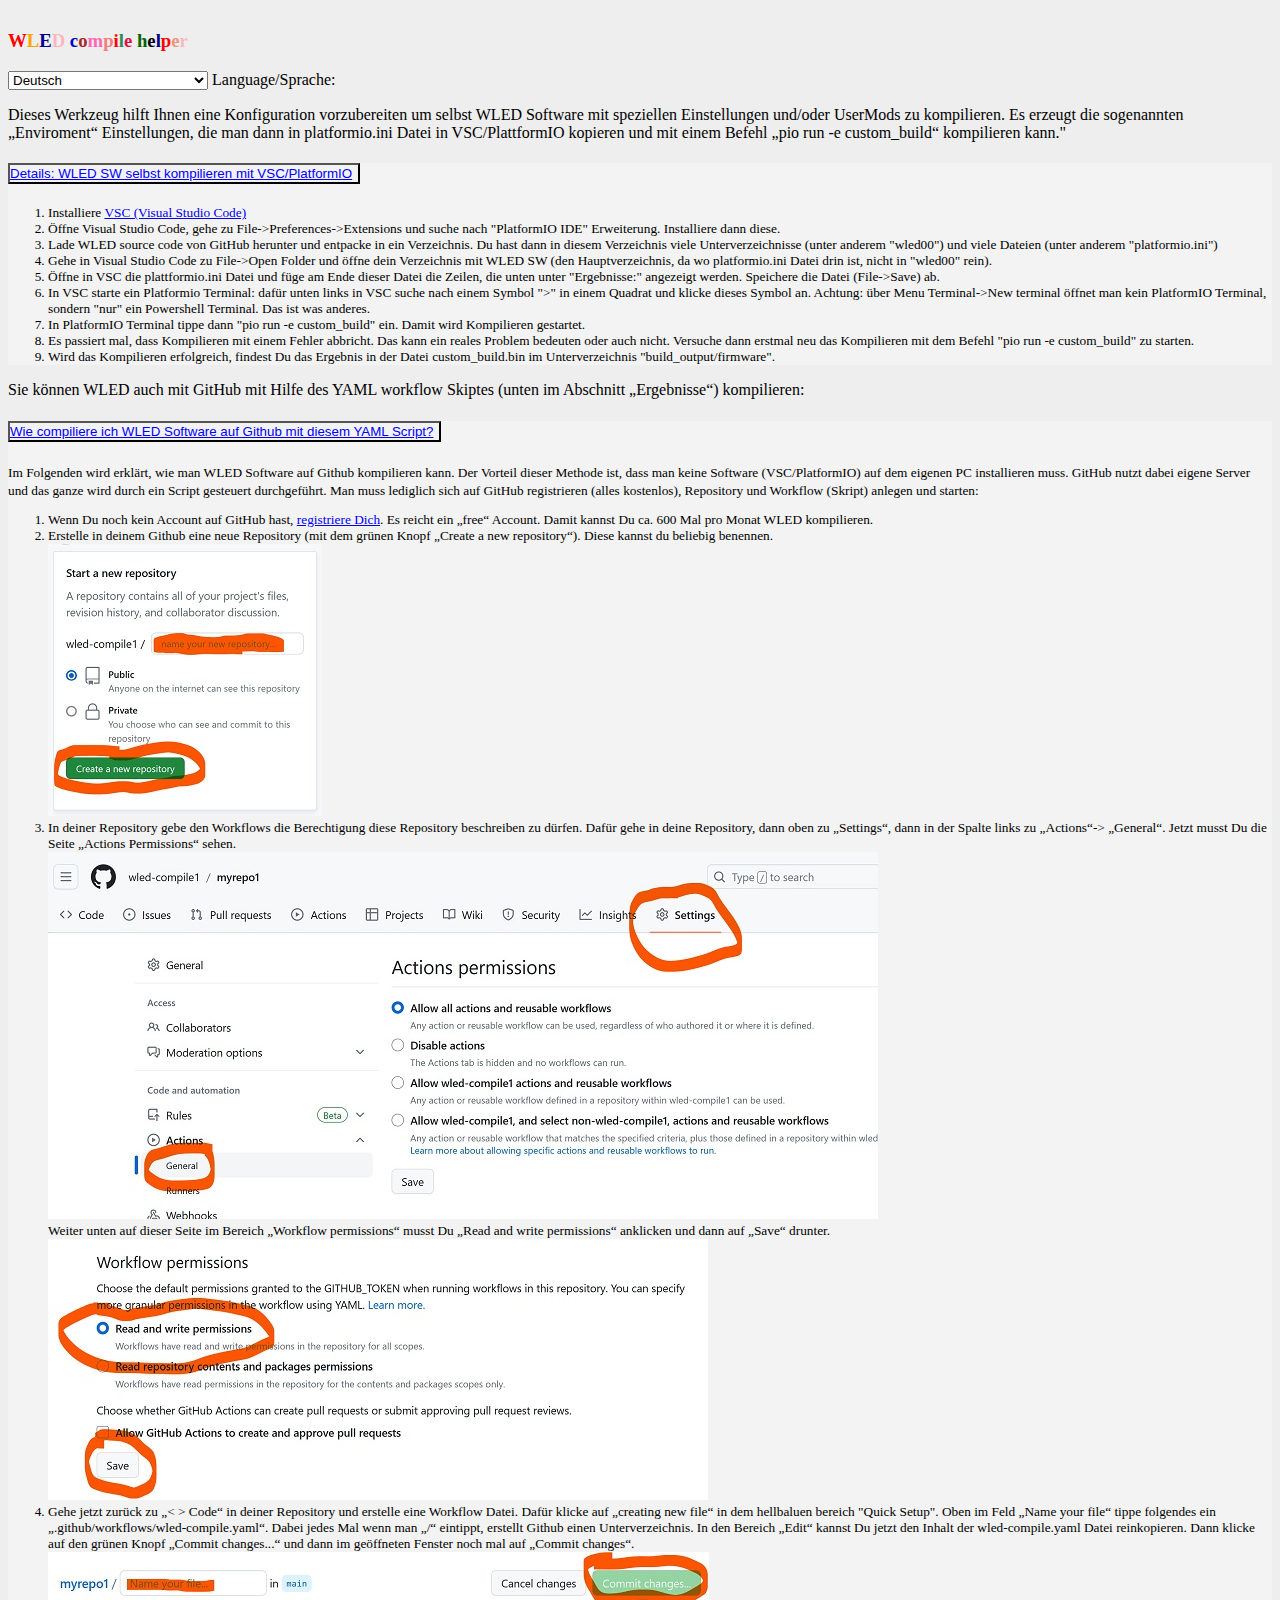
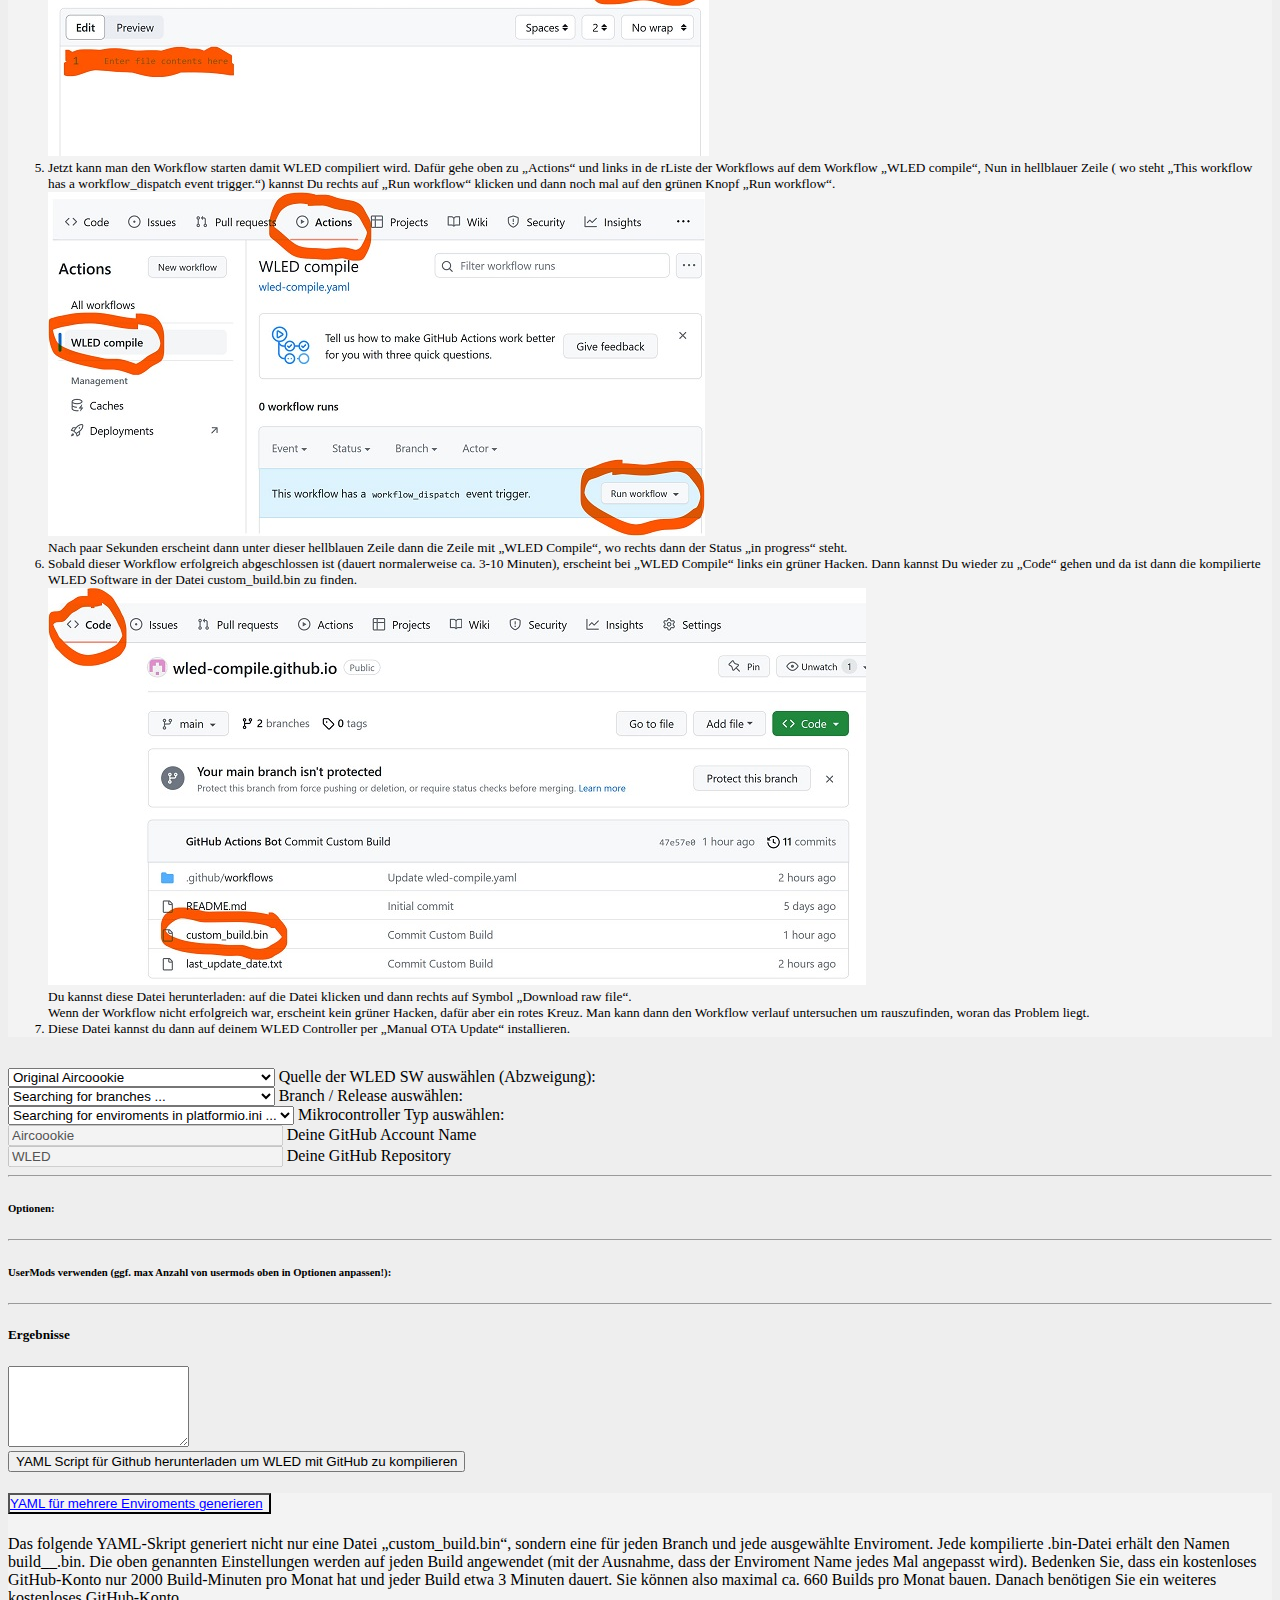
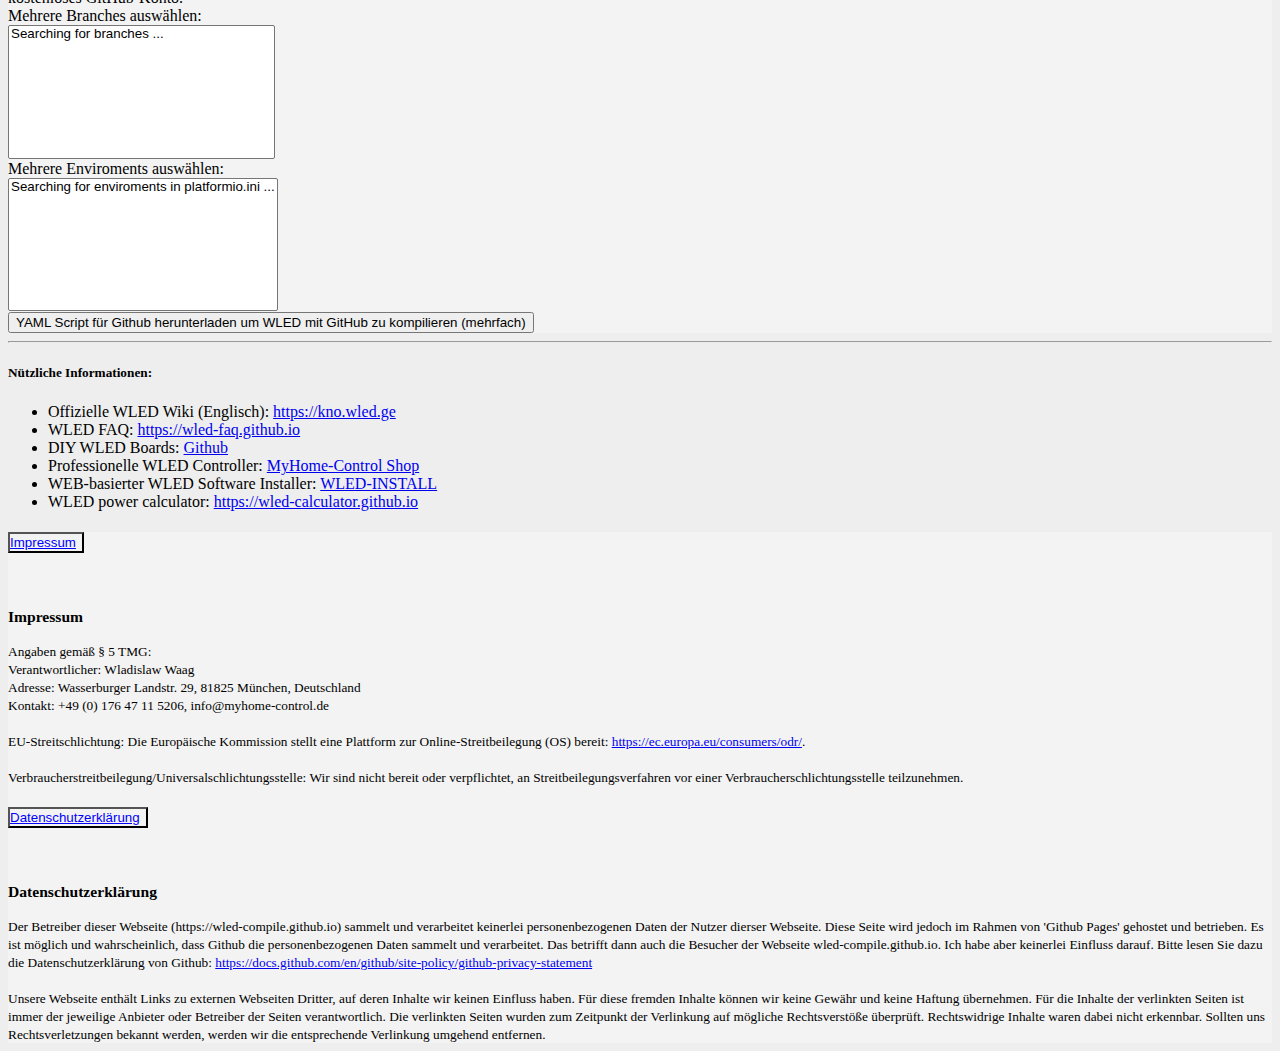
<file: index1.html>
<!DOCTYPE html>
<html>
<head>
  <meta charset="utf-8">
  <meta name="viewport" content="width=device-width, initial-scale=1">
  <meta name="copyright" content="&copy; 2023 Wladislaw Waag" />
  <title>WLED Compile helper</title>
  <link href="https://cdn.jsdelivr.net/npm/bootstrap@5.2.3/dist/css/bootstrap.min.css" rel="stylesheet" integrity="sha384-rbsA2VBKQhggwzxH7pPCaAqO46MgnOM80zW1RWuH61DGLwZJEdK2Kadq2F9CUG65" crossorigin="anonymous">
  <link rel="stylesheet" href="index.css">
</head>
<body>
    <script src="https://cdn.jsdelivr.net/npm/bootstrap@5.2.3/dist/js/bootstrap.bundle.min.js" integrity="sha384-kenU1KFdBIe4zVF0s0G1M5b4hcpxyD9F7jL+jjXkk+Q2h455rYXK/7HAuoJl+0I4" crossorigin="anonymous"></script>
<div class="container">
<h3 style="font-weight: bold;"><span style="color:red">W</span><span style="color:orange">L</span><span style="color:darkblue">E</span><span style="color:lightpink">D</span><span style="color:mediumblue"> c</span><span style="color:brown">o</span><span style="color:hotpink">m</span><span style="color:lightcoral">p</span><span style="color:red">i</span><span style="color:seagreen">l</span><span style="color:crimson">e</span><span style="color:darkgreen"> h</span><span style="color:darkmagemnta">e</span><span style="color:darkblue">l</span><span style="color:red">p</span><span style="color:darksalmon">e</span><span style="color:lightpink">r</span></h3>
	<div class="form-floating mb-1">
	  <select id="lang" onchange="LangChanged();" class="form-select" aria-label="" style="min-width: 200px; width:auto;">
			<option value="0">Deutsch</option>
			<option value="1">English</option>
	  </select>
	  <label for="lang">Language/Sprache:</label>
	</div>
	<div class="form-floating mb-1">
		<p id="L07">Dieses Werkzeug hilft Ihnen eine Konfiguration vorzubereiten um selbst WLED Software mit speziellen Einstellungen und/oder UserMods zu kompilieren. Es erzeugt die sogenannten „Enviroment“ Einstellungen, die man dann in platformio.ini Datei in VSC/PlattformIO kopieren und mit einem Befehl „pio run -e custom_build“ kompilieren kann.</p>
		<div class="accordion accordion-flush bottompart" id="accordionTop1">
			<div class="accordion-item bottompart">
				<h4 class="accordion-header bottompart" id="headingTop1">
				  <button class="accordion-button collapsed bottompart" style="padding-left:0;" type="button" data-bs-toggle="collapse" data-bs-target="#collapseTop1" aria-expanded="true" aria-controls="collapseOne">
					<span id="L08" style="color:blue;text-decoration: underline;">Details: WLED SW selbst kompilieren mit VSC/PlatformIO</span>
				  </button>
				</h4>
				<div id="collapseTop1" class="accordion-collapse collapse bottompart" aria-labelledby="headingPrivacy" data-bs-parent="#accordionTop1">
				  <div class="accordion-body bottompart">
					<small><span id="L09"></span></small>
				  </div>
				</div>
			</div>
		</div>
		<p id="L25">You also can compile WLED using GitHub using YAML workflow script generated below.</p>
		<div class="accordion accordion-flush bottompart" id="accordionYAML">
			<div class="accordion-item bottompart">
				<h4 class="accordion-header bottompart" id="headingPrivacy">
				  <button class="accordion-button collapsed bottompart" style="padding-left:0;" type="button" data-bs-toggle="collapse" data-bs-target="#collapseYAML" aria-expanded="true" aria-controls="collapseOne">
					<span id="L23" style="color:blue;text-decoration: underline;">Wie compiliere ich WLED Software auf Github mit diesem YAML Script?</span>
				  </button>
				</h4>
				<div id="collapseYAML" class="accordion-collapse collapse bottompart" aria-labelledby="headingPrivacy" data-bs-parent="#accordionYAML">
				  <div class="accordion-body bottompart">
					<small><span id="L24">Im Folgenden wird erklärt, wie man WLED Software auf Github kompilieren kann. Der Vorteil diese Methode ist, dass man keine Software (VSC/PlatformIO) auf dem eigenen PC installieren muss. GitHub nutzt dabei eigene Server und das ganze wird durch ein Script gesteuert durchgeführt. Man muss lediglich sich auf GitHub registrieren (alles kostenlos), Repository und Workflow (Skript) anlegen und starten:<br><ol><li>Wenn Du noch kein Account auf GitHub hast, <a href=https://github.com/signup target=“_blank“ rel="noreferrer">registriere Dich</a>. Es reicht ein „free“ Account. Damit kannst Du ca. 600 Mal pro Monat WLED kompilieren.</li><li>Erstelle in deinem Github eine neue Repository (mit dem grünen Knopf „Create a new repository“). Diese kannst du beliebig benennen.</li><li>In deiner Repository gebe den Workflows die Berechtigung diese Repository beschreiben zu dürfen. Dafür gehe in deine Repository, dann oben zu „Settings“, dann in der Spalte links zu „Actions“-> „General“. Jetzt musst Du die Seite „Actions Permissions“ sehen. Weiter unten auf dieser Seite im Bereich „Workflow permissions“ musst Du „Read and write permissions“ anklicken und dann auf „Save“ drunter.</li><li>Gehe jetzt zurück zu „< > Code“ in deiner Repository und erstelle eine Workflow Datei. Dafür klicke auf „Add file“ und dann auf „Create new file“. Oben im Feld „Name your file“ tippe folgendes ein „.github/workflows/wled-compile.yaml“. Dabei jedes Mal wenn man „/“ eintippt, erstellt Github einen Unterverzeichnis. In den Bereich „Edit“ kannst Du jetzt den Inhalt der wled-compile.yaml Datei reinkopieren. Dann klicke auf den grünen Knopf „Commit changes...“ und dann im geöffneten Fenster noch mal auf „Commit changes“.</li><li>Jetzt kann man den Workflow starten damit WLED compiliert wird. Dafür gehe oben zu „Actions“ und links in de rListe der Workflows auf dem Workflow „WLED compile“, Nun in hellblauer Zeile ( wo steht „This workflow has a workflow_dispatch event trigger.“) kannst Du rechts auf „Run workflow“ klicken und dann noch mal auf den grünen Knopf „Run workflow“. Nach paar Sekunden erscheint dann unter dieser hellblauen Zeile dann die Zeile mit „WLED Compile“, wo rechts dann der Status „in progress“ steht.</li><li>Sobald dieser Workflow erfolgreich abgeschlossen ist (dauert normalerweise ca.  3-10 Minuten), erscheint bei „WLED Compile“ links ein grüner Hacken. Dann kannst Du wieder zu „Code“ gehen und da ist dann die kompilierte WLED Software in der Datei custom_build.bin zu finden. Du kannst diese Datei herunterladen: auf die Datei klicken und dann rechts auf Symbol „Download raw file“.<br>Wenn der Workflow nicht erfolgreich war, erscheint kein grüner Hacken, dafür aber ein rotes Kreuz. Man kann dann den Workflow verlauf untersuchen um rauszufinden, woran das Problem liegt. </li><li>Diese Datei kannst du dann auf deinem WLED Controller per „Manual OTA Update“ installieren.</li></ol></span></small>
				  </div>
				</div>
			</div>
		</div>
	</div>
	<br>
	<div class="row row-cols-auto">
		<div class="col mb-1">
		  <div class="form-floating">
			<select id="select-sources" onchange="SourceChanged();" class="form-select" aria-label="" style="min-width: 20em; width:auto;"></select>
			<label for="select-sources"><span id="L01">Quelle der WLED SW auswählen (Abzweigung):</span></label>
		  </div>
		</div>
		<div class="col mb-1">
		  <div class="form-floating">
			<select id="select-branches" onchange="BranchChanged();" class="form-select" aria-label="" style="min-width: 20em; width:auto;"></select>
			<label for="select-branches"><span id="L02">Branch / Release auswählen</span></label>
		  </div>
		</div>
		<div class="col mb-1">
		  <div class="form-floating">
			<select id="select-enviroments" onchange="EnvChanged();" class="form-select" aria-label="" style="min-width: 20em; width:auto;" ></select>
			<label for="select-enviroments"><span id="L03">Mikrocontroller Typ auswählen:</span></label>
		  </div>
		</div>
	</div>
	<div class="row row-cols-auto" id="UserInputRow">
		<div class="col mb-1">
		  <div class="form-floating">
			<input id="input-username" onchange="UserRepoChanged();" class="form-control" aria-label="" style="min-width: 20em; width:auto;"></select>
			<label for="input-username"><span id="L26">Your GitHub user name:</span></label>
		  </div>
		</div>
		<div class="col mb-1">
		  <div class="form-floating">
			<input id="input-reponame" onchange="UserRepoChanged();" class="form-control" aria-label="" style="min-width: 20em; width:auto;"></select>
			<label for="input-reponame"><span id="L27">Your GitHub repository:</span></label>
		  </div>
		</div>
	</div>
	<hr>
	<h6><span id="L04">Optionen:</span></h6>
	<div id="div-options">
		
	</div>
	<hr>
	<h6><span id="L05">UserMods verwenden:</span></h6>
	<div id="div-usermods">
		
	</div>
	<hr>
	<h5><span id="L06">Ergebnisse:</span></h5>
	<div class="input-group">
	  <span class="input-group-text"></span>
	  <textarea class="form-control" rows="5" id="env-text"></textarea>
	</div>
	<div class="container m-0 p-2">
	<button type="button" class="btn btn-primary" onclick="DownloadBuildYAML()"><span span id="L22">YAML Script für Github herunterladen um WLED mit GitHub zu kompilieren</span></button>
	<a id="downloadLinkYAML" href="" download="wled_compile.yaml" style="display: none;"></a>
	</div>
	<div class="accordion accordion-flush bottompart" id="accordionMultEnvs">
		<div class="accordion-item">
			<h4 class="accordion-header" id="headingMultEnvs">
				<button class="accordion-button collapsed bottompart" style="padding-left:0;" type="button" data-bs-toggle="collapse" data-bs-target="#collapseMultEnvs" aria-expanded="true" aria-controls="collapseOne">
				<span id="L28" style="color:blue;text-decoration: underline;">Generate YAML for multiple enviroments</span>
			    </button>
			</h4>
			<div id="collapseMultEnvs" class="accordion-collapse collapse bottompart" aria-labelledby="headingMultEnvs" data-bs-parent="#accordionMultEnvs">
			  <div class="accordion-body bottompart">
				<div class="row row-cols-auto mb-2">
				<span span id="L31">Das folgende YAML-Skript generiert nicht nur eine Datei „custom_build.bin“, sondern eine für jeden Branch und jede ausgewählte Enviroment. Jede kompilierte .bin-Datei erhält den Namen build_<branch name>_<env name>.bin. Die oben genannten Einstellungen werden auf jeden Build angewendet (mit der Ausnahme, dass der Enviroment Name jedes Mal angepasst wird). Bedenken Sie, dass ein kostenloses GitHub-Konto nur 2000 Build-Minuten pro Monat hat und jeder Build etwa 3 Minuten dauert. Sie können also maximal ca. 660 Builds pro Monat bauen. Danach benötigen Sie ein weiteres kostenloses GitHub-Konto.</span>
				</div>
				<div class="row row-cols-auto">
					<div class="col mb-1">
					  <span span id="L30">Select multiple branches:</span>
					  <div class="form-floating">
						<select id="select-branchesMult" onchange="" class="form-select" aria-label="" style="min-height: 10em; min-width: 20em; width:auto;" multiple></select>
					  </div>
					</div>
					<div class="col mb-1">
					  <span span id="L29">Select multiple enviroments:</span>
					  <div class="form-floating">
						<select id="select-enviromentsMult" onchange="" class="form-select" aria-label="" style="min-height: 10em; min-width: 20em; width:auto;" multiple></select>
					  </div>
					</div>
				</div>
				<div class="container m-0 p-2">
				<button type="button" class="btn btn-primary" onclick="DownloadBuildYAMLMult()"><span span id="L32">YAML Script für Github herunterladen um WLED mit GitHub zu kompilieren</span></button>
				<a id="downloadLinkYAML" href="" download="wled_compile.yaml" style="display: none;"></a>
				</div>
			  </div>
			  
			</div>
		</div>
	</div>
</div>

 <hr>
        <div class="container">
        <h5 id="L14">Nützliche Informationen:</h5>
		<ul>
          <li><span id="L14a">Offizielle WLED Wiki (Englisch):</span> <a href="https://kno.wled.ge">https://kno.wled.ge</a></li>
		  <li><span id="L14f">WLED FAQ: <a href="https://wled-faq.github.io">https://wled-faq.github.io</a></span></li>
          <li><span id="L14b">DIY WLED boards:</span> <a href="https://github.com/wladwnt/wled">Github</a></li>
          <li><span id="L14c">Professionelle WLED Boards:<a href="https://shop.myhome-control.de">MyHome-Control Shop</a></span></li>
          <li><span id="L14d">WEB-based WLED software installer:</span> <a href="https://wled-install.github.io">WLED-INSTALL</a></li>
		  <li><span id="L14e">WLED power calculator: </span><a href="https://wled-calculator.github.io">https://wled-calculator.github.io</a></li>
        </ul>
      </div>
<div class="container">
   <div class="accordion accordion-flush bottompart" id="accordionBottom">
		<div class="accordion-item">
			<h4 class="accordion-header" id="headingImprint">
			  <button class="accordion-button collapsed bottompart" style="padding-left:0;" type="button" data-bs-toggle="collapse" data-bs-target="#collapseImprint" aria-expanded="true" aria-controls="collapseOne">
				<span id="L18" style="color:blue;text-decoration: underline;">Impressum</span>
			  </button>
			</h4>
			<div id="collapseImprint" class="accordion-collapse collapse bottompart" aria-labelledby="headingImprint" data-bs-parent="#accordionBottom">
			  <div class="accordion-body bottompart">
				<small><span id="L19"><br><h3>Impressum</h3>Angaben gemäß § 5 TMG:<br>Verantwortlicher: Wladislaw Waag<br>Adresse: Wasserburger Landstr. 29, 81825 München, Deutschland<br>Kontakt: +49 (0) 176 47 11 5206, info@myhome-control.de<br><br>EU-Streitschlichtung: Die Europäische Kommission stellt eine Plattform zur Online-Streitbeilegung (OS) bereit: <a href='https://ec.europa.eu/consumers/odr/' target='_blank'>https://ec.europa.eu/consumers/odr/</a>.<br><br>Verbraucherstreitbeilegung/Universalschlichtungsstelle: Wir sind nicht bereit oder verpflichtet, an Streitbeilegungsverfahren vor einer Verbraucherschlichtungsstelle teilzunehmen.</span></small>
			  </div>
			</div>
		</div>
		
		<div class="accordion-item bottompart">
			<h4 class="accordion-header bottompart" id="headingPrivacy">
			  <button class="accordion-button collapsed bottompart" style="padding-left:0;" type="button" data-bs-toggle="collapse" data-bs-target="#collapsePrivacy" aria-expanded="true" aria-controls="collapseOne">
				<span id="L20" style="color:blue;text-decoration: underline;">Datenschutzerklärung</span>
			  </button>
			</h4>
			<div id="collapsePrivacy" class="accordion-collapse collapse bottompart" aria-labelledby="headingPrivacy" data-bs-parent="#accordionBottom">
			  <div class="accordion-body bottompart">
				<small><span id="L21"><br><h3>Datenschutzerklärung</h3>Der Betreiber dieser Webseite (https://wled-faq.github.io) sammelt und verarbeitet keinerlei personenbezogenen Daten der Nutzer dierser Webseite. Diese Seite wird jedoch im Rahmen von 'Github Pages' gehostet und betrieben. Es ist möglich und wahrscheinlich, dass Github die personenbezogenen Daten sammelt und verarbeitet. Das betrifft dann auch die Besucher der Webseite wled-installer.github.io. Ich habe aber keinerlei Einfluss darauf. Bitte lesen Sie dazu die Datenschutzerklärung von Github: <a href='https://docs.github.com/en/github/site-policy/github-privacy-statement' target='_blank'>https://docs.github.com/en/github/site-policy/github-privacy-statement</a><br><br>Unsere Webseite enthält Links zu externen Webseiten Dritter, auf deren Inhalte wir keinen Einfluss haben. Für diese fremden Inhalte können wir keine Gewähr und keine Haftung übernehmen. Für die Inhalte der verlinkten Seiten ist immer der jeweilige Anbieter oder Betreiber der Seiten verantwortlich. Die verlinkten Seiten wurden zum Zeitpunkt der Verlinkung auf mögliche Rechtsverstöße überprüft. Rechtswidrige Inhalte waren dabei nicht erkennbar. Sollten uns Rechtsverletzungen bekannt werden, werden wir die entsprechende Verlinkung umgehend entfernen.</span></small>
			  </div>
			</div>
		</div>
	  </div>
</div>
</div>
<script>
var dataset;

function UserRepoChanged() {
	var SS = document.getElementById('select-sources');
	var SI=SS.selectedIndex;
	if(SS.options[SI].getAttribute("custom")==="1") {
		SS.options[SI].setAttribute("ghusername",document.getElementById('input-username').value);
		SS.options[SI].setAttribute("ghreponame",document.getElementById('input-reponame').value);
	}
	SearchForBranchesAndReleases();
}

function SearchForBranchesAndReleases(){
	sel=document.getElementById('select-branches');
	while (sel.options.length > 0) {
        sel.remove(0);
    }
	var opt = document.createElement('option');
    opt.value = 0;
    opt.innerHTML = 'Searching for branches ...';
    sel.appendChild(opt);
	
	selM=document.getElementById('select-branchesMult');
	while (selM.options.length > 0) {
        selM.remove(0);
    }
	var optM = document.createElement('option');
    optM.value = 0;
    optM.innerHTML = 'Searching for branches ...';
    selM.appendChild(optM);
	
	sel=document.getElementById('select-enviroments');
	while (sel.options.length > 0) {
        sel.remove(0);
    }
	var opt = document.createElement('option');
    opt.value = 0;
    opt.innerHTML = 'Searching for enviroments in platformio.ini ...';
    sel.appendChild(opt);
	
	selM=document.getElementById('select-enviromentsMult');
	while (selM.options.length > 0) {
        selM.remove(0);
    }
	var optM = document.createElement('option');
	optM.value = 0;
    optM.innerHTML = 'Searching for enviroments in platformio.ini ...';
    selM.appendChild(optM);
	
	var SS = document.getElementById('select-sources');
	var SI=SS.selectedIndex;
	var mReq = new XMLHttpRequest();
	mReq.open('GET', 'https://api.github.com/repos/'+SS.options[SI].getAttribute("ghusername")+'/'+SS.options[SI].getAttribute("ghreponame")+'/branches');
	mReq.responseType = 'json';
	mReq.onreadystatechange = function () {
	  if (this.readyState == 4) {
		if(mReq.status === 200) {
			var SS = document.getElementById('select-sources');
			var SI=SS.selectedIndex;
			sel=document.getElementById('select-branches');
			while (sel.options.length > 0) {
				sel.remove(0);
			}
			selM=document.getElementById('select-branchesMult');
			while (selM.options.length > 0) {
				selM.remove(0);
			}
			var json=this.response;
			for(let i = 0; i < json.length; i++) {
				let obj = json[i];
				var opt = document.createElement('option');
				opt.value = i;
				opt.setAttribute("type","branch");
				opt.setAttribute("bname",obj.name);
				opt.setAttribute("url",'https://github.com/' + SS.options[SI].getAttribute("ghusername") + '/' + SS.options[SI].getAttribute("ghreponame") + '/archive/refs/heads/'+obj.name+'.zip');
				opt.setAttribute("pio_url",'https://raw.githubusercontent.com/' + SS.options[SI].getAttribute("ghusername") + '/' + SS.options[SI].getAttribute("ghreponame") + '/'+obj.name+'/platformio.ini');
				opt.innerHTML = 'Branch: \"'+obj.name+'"';
				if(SS.options[SI].getAttribute("recommendedbranch")===obj.name) {
				opt.innerHTML = opt.innerHTML + ' (RECOMMENDED)';
				
				}
				sel.appendChild(opt);
				var optM = document.createElement('option');
				optM.value = i;
				optM.setAttribute("type","branch");
				optM.setAttribute("bname",opt.getAttribute("bname"));
				optM.setAttribute("url",opt.getAttribute("url"));
				optM.setAttribute("pio_url",opt.getAttribute("pio_url"));
				optM.innerHTML = opt.innerHTML;
				selM.appendChild(optM);
			}
			// set RECOMMENDED
			for(i = 0; i < sel.options.length; i++) {
			   if (sel.options[i].innerHTML.includes("(RECOMMENDED)")) {
				   sel.value=sel.options[i].value;
			   }
			 }
			
			///////////////////////////////////
			if(SS.options[SI].getAttribute("custom")==="0") {
				var mReq1 = new XMLHttpRequest();
				mReq1.open('GET', 'https://api.github.com/repos/'+SS.options[SI].getAttribute("ghusername")+'/'+SS.options[SI].getAttribute("ghreponame")+'/releases');
				mReq1.responseType = 'json';
				mReq1.onreadystatechange = function () {
				  if (this.readyState == 4) {
					if(mReq1.status === 200) {
						var SS = document.getElementById('select-sources');
						var SI=SS.selectedIndex;
						sel=document.getElementById('select-branches');
						NN=sel.length;
						var json=this.response;
						for(let i = 0; i < json.length; i++) {
							let obj = json[i];
							var opt = document.createElement('option');
							opt.value = i+NN-1;
							opt.setAttribute("type","release");
							opt.setAttribute("bname",obj.tag_name);
							opt.setAttribute("url",obj.zipball_url);
							opt.setAttribute("pio_url",'https://raw.githubusercontent.com/' + SS.options[SI].getAttribute("ghusername") + '/' + SS.options[SI].getAttribute("ghreponame") + '/'+obj.tag_name+'/platformio.ini');
							opt.innerHTML = 'Release: \"'+obj.tag_name+'"';
							sel.appendChild(opt);
						}
						BranchChanged();
					}
				  }
				}	
				mReq1.send();
			} else {
				BranchChanged();
			}
			///////////////////////////////////
			
		}
	  }
	}	
	mReq.send();
}

function SourceChanged() {
	var SS = document.getElementById('select-sources');
	var SI=SS.selectedIndex;
	if(SS.options[SI].getAttribute("custom")==="0") {
		document.getElementById('input-username').value = SS.options[SI].getAttribute("ghusername");
		document.getElementById('input-reponame').value = SS.options[SI].getAttribute("ghreponame");
		document.getElementById('input-username').disabled = true;
		document.getElementById('input-reponame').disabled = true;
	} else {
		document.getElementById('input-username').value = "";
		document.getElementById('input-reponame').value = "";
		document.getElementById('input-username').disabled = false;
		document.getElementById('input-reponame').disabled = false;
	}
	
	SearchForBranchesAndReleases();
}

function BranchChanged() {
	var SB = document.getElementById('select-branches');
	var SI=SB.selectedIndex;
	
	sel=document.getElementById('select-enviroments');
	while (sel.options.length > 0) {
        sel.remove(0);
    }
	var opt = document.createElement('option');
    opt.value = 0;
    opt.innerHTML = 'Searching for enviroments in platformio.ini ...';
    sel.appendChild(opt);
	
	selM=document.getElementById('select-enviromentsMult');
	while (selM.options.length > 0) {
        selM.remove(0);
    }
	var optM = document.createElement('option');
	optM.value = 0;
    optM.innerHTML = 'Searching for enviroments in platformio.ini ...';
    selM.appendChild(optM);

	var mReq = new XMLHttpRequest();
	mReq.open('GET', SB.options[SI].getAttribute("pio_url"));
	mReq.responseType = 'plain/text';
	mReq.onreadystatechange = function () {
	  if (this.readyState == 4) {
		if(mReq.status === 200) {
			//console.log(this.response)
			sel=document.getElementById('select-enviroments');
			while (sel.options.length > 0) {
				sel.remove(0);
			}
			selM=document.getElementById('select-enviromentsMult');
			while (selM.options.length > 0) {
				selM.remove(0);
			}
			splitted=this.response.replaceAll("\r\n","\n").replaceAll("\r","\n").split("\n");
			var SS = document.getElementById('select-sources');
			var SSI=SS.selectedIndex;
			for (var i = 0; i < splitted.length; i++) {
				if(splitted[i].replaceAll(" ","").replaceAll("\t","").startsWith("[env:")) {
					envname1=splitted[i].replaceAll(" ","").replaceAll("\t","").replaceAll("[env:","");
					envname=envname1.substr(0, envname1.indexOf(']'));
					if(!(envname.toLowerCase().includes("codm") || envname.toLowerCase().includes("athom") || envname.toLowerCase().includes("travis") || envname.toLowerCase().includes("sp5") || envname.toLowerCase().includes("h803") || envname.toLowerCase().includes("heltec")  || envname.toLowerCase().includes("elekstube") || envname.toLowerCase().includes("anavi") || envname.toLowerCase().includes("my92"))) {
						//console.log(envname);
						var opt = document.createElement('option');
						opt.value = 0;
						opt.innerHTML = envname;
						if(envname===SS.options[SSI].getAttribute("recommended_esp8266")) opt.innerHTML = opt.innerHTML + " (RECOMMENDED for ESP8266)";
						if(envname===SS.options[SSI].getAttribute("recommended_esp32")) opt.innerHTML = opt.innerHTML + " (RECOMMENDED for ESP32)";
						opt.setAttribute("env",envname);
						sel.appendChild(opt);
						var optM = document.createElement('option');
						optM.value = opt.value;
						optM.innerHTML = opt.innerHTML;
						optM.setAttribute("env",envname);
						selM.appendChild(optM);
					}
				}
			}
			EnvChanged();
		}
	  }
	}
	mReq.send();
}


function EnvChanged() {
	var SI=parseInt(document.getElementById('select-sources').selectedIndex);
	
	options_div=document.getElementById('div-options');
	  options_div.innerHTML="";
	  var SS=parseInt(document.getElementById('select-sources').selectedIndex);
	  for(var i = 0; i < dataset.settings.length; i++) {
		if(dataset.settings[i].type=="checkbox" && dataset.settings[i].sources.includes(SS)) {
			options_div.innerHTML=options_div.innerHTML+'<div class="row row-cols-auto"><div class="col mb-1"><div class="form-check"><input class="form-check-input" type="checkbox" id="checkbox-set'+String(i)+'" name="option-set'+String(i)+'" value="something" onchange="GenerateEnvText();">  <label class="form-check-label">'+dataset.settings[i].name+'</label></div></div></div>';
		}
		if(dataset.settings[i].type=="number" && dataset.settings[i].sources.includes(SS)) {
			options_div.innerHTML=options_div.innerHTML+'<div class="row row-cols-auto"><div class="col mb-1"><div class="form-check"><input class="form-check-input" type="checkbox" id="checkbox-set'+String(i)+'" name="option-set'+String(i)+'" value="something" onchange="GenerateEnvText();">  <label class="form-check-label">'+dataset.settings[i].name+'</label></div></div><div class="col mb-1"><input id="input-number-'+String(i)+'" type="number" min="-1" data-bind="value:input-number-'+String(i)+'" onchange="GenerateEnvText();" class="form-control" aria-label="" style="width: 5em;"></div></div>';
		}
		if((dataset.settings[i].type=="string" || dataset.settings[i].type=="defparam") && dataset.settings[i].sources.includes(SS)) {
			options_div.innerHTML=options_div.innerHTML+'<div class="row row-cols-auto"><div class="col mb-1"><div class="form-check"><input class="form-check-input" type="checkbox" id="checkbox-set'+String(i)+'" name="option-set'+String(i)+'" value="something" onchange="GenerateEnvText();">  <label class="form-check-label">'+dataset.settings[i].name+'</label></div></div><div class="col mb-1"><input id="input-string-'+String(i)+'" data-bind="value:input-string-'+String(i)+'" onchange="GenerateEnvText();" class="form-control" aria-label="" style="width: 30em;"></div></div>';
		}
      }
	
	options_div=document.getElementById('div-usermods');
	  options_div.innerHTML="";
	  var SS=parseInt(document.getElementById('select-sources').selectedIndex);
	  for(var i = 0; i < dataset.usermods.length; i++) {
		if(dataset.usermods[i].type=="checkbox" && dataset.usermods[i].sources.includes(SS)) {
			options_div.innerHTML=options_div.innerHTML+'<div class="row row-cols-auto"><div class="col mb-1"><div class="form-check"><input class="form-check-input" type="checkbox" id="checkbox-setum'+String(i)+'" name="option-setum'+String(i)+'" value="something" onchange="GenerateEnvText();">  <label class="form-check-label-um">'+dataset.usermods[i].name+'   <a href="'+dataset.usermods[i].readme+'" target="_blank">README</a></label></div></div></div>';
		}
      }
	GenerateEnvText();
}

function LoadDataset() {
  const xhttp = new XMLHttpRequest();
  xhttp.onreadystatechange = function() {
    if (this.readyState == 4 && this.status == 200) {
      dataset = JSON.parse(this.responseText);
	  sel=document.getElementById('select-sources');
      for(var i = 0; i < dataset.sources.length; i++) {
        var opt = document.createElement('option');
        opt.value = i;
        opt.innerHTML = dataset.sources[i].name;
		opt.setAttribute("ghusername",dataset.sources[i].githubusername);
		opt.setAttribute("ghreponame",dataset.sources[i].githubreponame);
		opt.setAttribute("custom",dataset.sources[i].custom);
		opt.setAttribute("recommendedbranch",dataset.sources[i].recommendedbranch);
		opt.setAttribute("recommended_esp8266",dataset.sources[i].recommended_esp8266);
		opt.setAttribute("recommended_esp32",dataset.sources[i].recommended_esp32);
        sel.appendChild(opt);
      }
	  SourceChanged();	  
    }
  };
  xhttp.open("GET", "dataset.json");
  xhttp.send(); 
}

function GenerateEnvText() {
envtextfield=document.getElementById('env-text');
SS=document.getElementById('select-sources')
SSI=SS.selectedIndex;
SE=document.getElementById('select-enviroments');
SEI=SE.selectedIndex;

var value="[env:custom_build]\nextends = env:"+SE.options[SEI].getAttribute("env");

var buildflags="";
var libdeps="";

	for(var i = 0; i < dataset.settings.length; i++) {
		if((dataset.settings[i].type=="checkbox" || dataset.settings[i].type=="number" || dataset.settings[i].type=="string"  || dataset.settings[i].type=="defparam") && dataset.settings[i].sources.includes(SSI)) {
			if(document.getElementById('checkbox-set'+String(i)).checked) {
				if(String(dataset.settings[i].build_flags).length>0) {
				buildflags=buildflags+" "+dataset.settings[i].build_flags;
					if(dataset.settings[i].type=="number") {
						numval=String(document.getElementById('input-number-'+String(i)).value);
						if(numval.length==0) {
							numval="0";
						}
						buildflags=buildflags+numval;
					}
					if(dataset.settings[i].type=="string") {
						stringval=String(document.getElementById('input-string-'+String(i)).value);
						buildflags=buildflags+"'\""+stringval+"\"'";
					}
					if(dataset.settings[i].type=="defparam") {
						stringval=String(document.getElementById('input-string-'+String(i)).value);
						buildflags=buildflags+stringval;
					}
				}
				if(String(dataset.settings[i].lib_deps).length>0) {
					libdeps=libdeps+"\n  "+dataset.settings[i].lib_deps;
				}
			}
		}

	}
	for(var i = 0; i < dataset.usermods.length; i++) {
		if(dataset.usermods[i].type=="checkbox" && dataset.usermods[i].sources.includes(SSI)) {
			if(document.getElementById('checkbox-setum'+String(i)).checked) {
				if(String(dataset.usermods[i].build_flags).length>0) {
				buildflags=buildflags+" "+dataset.usermods[i].build_flags;
				}
				if(String(dataset.usermods[i].lib_deps).length>0) {
					libdeps=libdeps+"\n  "+dataset.usermods[i].lib_deps;
				}
			}
		}
	}
	
	if(String(buildflags).length>0) {
		value=value+"\nbuild_flags = ${env:"+SE.options[SEI].getAttribute("env")+".build_flags}"+buildflags;
	}
	if(String(libdeps).length>0) {
		value=value+"\nlib_deps = \n  ${env:"+SE.options[SEI].getAttribute("env")+".lib_deps}"+libdeps;
	}
	
envtextfield.value=value;
}

function LangChanged() {
    if(document.getElementById('lang').selectedIndex==0) {
		if(document.getElementById('L01')) document.getElementById('L01').innerHTML = "Quelle der WLED SW auswählen (Abzweigung):";
		if(document.getElementById('L02')) document.getElementById('L02').innerHTML = "Branch / Release auswählen:";
		if(document.getElementById('L03')) document.getElementById('L03').innerHTML = "Mikrocontroller Typ auswählen:";
		if(document.getElementById('L04')) document.getElementById('L04').innerHTML = "Optionen:";
		if(document.getElementById('L05')) document.getElementById('L05').innerHTML = "UserMods verwenden (ggf. max Anzahl von usermods oben in Optionen anpassen!):";
		if(document.getElementById('L06')) document.getElementById('L06').innerHTML = "Ergebnisse";
		if(document.getElementById('L07')) document.getElementById('L07').innerHTML = 'Dieses Werkzeug hilft Ihnen eine Konfiguration vorzubereiten um selbst WLED Software mit speziellen Einstellungen und/oder UserMods zu kompilieren. Es erzeugt die sogenannten „Enviroment“ Einstellungen, die man dann in platformio.ini Datei in VSC/PlattformIO kopieren und mit einem Befehl „pio run -e custom_build“ kompilieren kann."'
		if(document.getElementById('L08')) document.getElementById('L08').innerHTML = 'Details: WLED SW selbst kompilieren mit VSC/PlatformIO'
		if(document.getElementById('L09')) document.getElementById('L09').innerHTML = '<ol><li>Installiere <a href="https://code.visualstudio.com/download" target="_blank">VSC (Visual Studio Code)</a></li><li>Öffne Visual Studio Code, gehe zu File->Preferences->Extensions und suche nach "PlatformIO IDE" Erweiterung. Installiere dann diese.</li><li>Lade WLED source code von GitHub herunter und entpacke in ein Verzeichnis. Du hast dann in diesem Verzeichnis viele Unterverzeichnisse (unter anderem "wled00") und viele Dateien (unter anderem "platformio.ini")</li><li>Gehe in Visual Studio Code zu File->Open Folder und öffne dein Verzeichnis mit WLED SW (den Hauptverzeichnis, da wo platformio.ini Datei drin ist, nicht in "wled00" rein).</li><li>Öffne in VSC die plattformio.ini Datei und füge am Ende dieser Datei die Zeilen, die unten unter "Ergebnisse:" angezeigt werden. Speichere die Datei (File->Save) ab.</li><li>In VSC starte ein Platformio Terminal: dafür unten links in VSC suche nach einem Symbol ">" in einem Quadrat und klicke dieses Symbol an. Achtung: über Menu Terminal->New terminal öffnet man kein PlatformIO Terminal, sondern "nur" ein Powershell Terminal. Das ist was anderes.</li><li>In PlatformIO Terminal tippe dann "pio run -e custom_build" ein. Damit wird Kompilieren gestartet.</li><li>Es passiert mal, dass Kompilieren mit einem Fehler abbricht. Das kann ein reales Problem bedeuten oder auch nicht. Versuche dann erstmal neu das Kompilieren mit dem Befehl "pio run -e custom_build" zu starten.</li><li>Wird das Kompilieren erfolgreich, findest Du das Ergebnis in der Datei custom_build.bin im Unterverzeichnis "build_output/firmware".</li></ol>';
		if(document.getElementById('L18')) document.getElementById('L18').innerHTML = 'Impressum';
        if(document.getElementById('L20')) document.getElementById('L20').innerHTML = 'Datenschutzerklärung';
		if(document.getElementById('L19')) document.getElementById('L19').innerHTML =  "<br><h3>Impressum</h3>Angaben gemäß § 5 TMG:<br>Verantwortlicher: Wladislaw Waag<br>Adresse: Wasserburger Landstr. 29, 81825 München, Deutschland<br>Kontakt: +49 (0) 176 47 11 5206, info@myhome-control.de<br><br>EU-Streitschlichtung: Die Europäische Kommission stellt eine Plattform zur Online-Streitbeilegung (OS) bereit: <a href='https://ec.europa.eu/consumers/odr/' target='_blank'>https://ec.europa.eu/consumers/odr/</a>.<br><br>Verbraucherstreitbeilegung/Universalschlichtungsstelle: Wir sind nicht bereit oder verpflichtet, an Streitbeilegungsverfahren vor einer Verbraucherschlichtungsstelle teilzunehmen.";
		if(document.getElementById('L21')) document.getElementById('L21').innerHTML = "<br><h3>Datenschutzerklärung</h3>Der Betreiber dieser Webseite (https://wled-compile.github.io) sammelt und verarbeitet keinerlei personenbezogenen Daten der Nutzer dierser Webseite. Diese Seite wird jedoch im Rahmen von 'Github Pages' gehostet und betrieben. Es ist möglich und wahrscheinlich, dass Github die personenbezogenen Daten sammelt und verarbeitet. Das betrifft dann auch die Besucher der Webseite wled-compile.github.io. Ich habe aber keinerlei Einfluss darauf. Bitte lesen Sie dazu die Datenschutzerklärung von Github: <a href='https://docs.github.com/en/github/site-policy/github-privacy-statement' target='_blank'>https://docs.github.com/en/github/site-policy/github-privacy-statement</a><br><br>Unsere Webseite enthält Links zu externen Webseiten Dritter, auf deren Inhalte wir keinen Einfluss haben. Für diese fremden Inhalte können wir keine Gewähr und keine Haftung übernehmen. Für die Inhalte der verlinkten Seiten ist immer der jeweilige Anbieter oder Betreiber der Seiten verantwortlich. Die verlinkten Seiten wurden zum Zeitpunkt der Verlinkung auf mögliche Rechtsverstöße überprüft. Rechtswidrige Inhalte waren dabei nicht erkennbar. Sollten uns Rechtsverletzungen bekannt werden, werden wir die entsprechende Verlinkung umgehend entfernen.";
		if(document.getElementById('L14a')) document.getElementById('L14a').innerHTML = 'Offizielle WLED Wiki (Englisch): ';
		if(document.getElementById('L14f')) document.getElementById('L14f').innerHTML = 'WLED FAQ: <a href="https://wled-faq.github.io">https://wled-faq.github.io</a>';
		if(document.getElementById('L14b')) document.getElementById('L14b').innerHTML = 'DIY WLED Boards:';
        if(document.getElementById('L14c')) document.getElementById('L14c').innerHTML = 'Professionelle WLED Controller: <a href="https://shop.myhome-control.de">MyHome-Control Shop</a>';
        if(document.getElementById('L14d')) document.getElementById('L14d').innerHTML = 'WEB-basierter WLED Software Installer: ';
		if(document.getElementById('L14e')) document.getElementById('L14e').innerHTML = 'WLED power calculator: ';
		if(document.getElementById('L14')) document.getElementById('L14').innerHTML = "Nützliche Informationen:";
		if(document.getElementById('L22')) document.getElementById('L22').innerHTML = "YAML Script für Github herunterladen um WLED mit GitHub zu kompilieren";
		if(document.getElementById('L23')) document.getElementById('L23').innerHTML = "Wie compiliere ich WLED Software auf Github mit diesem YAML Script?";
		if(document.getElementById('L24')) document.getElementById('L24').innerHTML = 'Im Folgenden wird erklärt, wie man WLED Software auf Github kompilieren kann. Der Vorteil dieser Methode ist, dass man keine Software (VSC/PlatformIO) auf dem eigenen PC installieren muss. GitHub nutzt dabei eigene Server und das ganze wird durch ein Script gesteuert durchgeführt. Man muss lediglich sich auf GitHub registrieren (alles kostenlos), Repository und Workflow (Skript) anlegen und starten:<br><ol><li>Wenn Du noch kein Account auf GitHub hast, <a href=https://github.com/signup target=“_blank“ rel="noreferrer">registriere Dich</a>. Es reicht ein „free“ Account. Damit kannst Du ca. 600 Mal pro Monat WLED kompilieren.</li><li>Erstelle in deinem Github eine neue Repository (mit dem grünen Knopf „Create a new repository“). Diese kannst du beliebig benennen.<br><img src="pictures/pic1.jpg"></li><li>In deiner Repository gebe den Workflows die Berechtigung diese Repository beschreiben zu dürfen. Dafür gehe in deine Repository, dann oben zu „Settings“, dann in der Spalte links zu „Actions“-> „General“. Jetzt musst Du die Seite „Actions Permissions“ sehen.<br><img src="pictures/pic2.jpg"><br>Weiter unten auf dieser Seite im Bereich „Workflow permissions“ musst Du „Read and write permissions“ anklicken und dann auf „Save“ drunter.<br><img src="pictures/pic3.jpg"></li><li>Gehe jetzt zurück zu „< > Code“ in deiner Repository und erstelle eine Workflow Datei. Dafür klicke auf „creating new file“ in dem hellbaluen bereich "Quick Setup". Oben im Feld „Name your file“ tippe folgendes ein „.github/workflows/wled-compile.yaml“. Dabei jedes Mal wenn man „/“ eintippt, erstellt Github einen Unterverzeichnis. In den Bereich „Edit“ kannst Du jetzt den Inhalt der wled-compile.yaml Datei reinkopieren. Dann klicke auf den grünen Knopf „Commit changes...“ und dann im geöffneten Fenster noch mal auf „Commit changes“.<br><img src="pictures/pic4.jpg"></li><li>Jetzt kann man den Workflow starten damit WLED compiliert wird. Dafür gehe oben zu „Actions“ und links in de rListe der Workflows auf dem Workflow „WLED compile“, Nun in hellblauer Zeile ( wo steht „This workflow has a workflow_dispatch event trigger.“) kannst Du rechts auf „Run workflow“ klicken und dann noch mal auf den grünen Knopf „Run workflow“.<br><img src="pictures/pic5.jpg"><br>Nach paar Sekunden erscheint dann unter dieser hellblauen Zeile dann die Zeile mit „WLED Compile“, wo rechts dann der Status „in progress“ steht.</li><li>Sobald dieser Workflow erfolgreich abgeschlossen ist (dauert normalerweise ca.  3-10 Minuten), erscheint bei „WLED Compile“ links ein grüner Hacken. Dann kannst Du wieder zu „Code“ gehen und da ist dann die kompilierte WLED Software in der Datei custom_build.bin zu finden.<br><img src="pictures/pic6.jpg"><br>Du kannst diese Datei herunterladen: auf die Datei klicken und dann rechts auf Symbol „Download raw file“.<br>Wenn der Workflow nicht erfolgreich war, erscheint kein grüner Hacken, dafür aber ein rotes Kreuz. Man kann dann den Workflow verlauf untersuchen um rauszufinden, woran das Problem liegt. </li><li>Diese Datei kannst du dann auf deinem WLED Controller per „Manual OTA Update“ installieren.</li></ol>';
		if(document.getElementById('L25')) document.getElementById('L25').innerHTML = 'Sie können WLED auch mit GitHub mit Hilfe des YAML workflow Skiptes (unten im Abschnitt „Ergebnisse“) kompilieren:';
		if(document.getElementById('L26')) document.getElementById('L26').innerHTML = 'Deine GitHub Account Name';
		if(document.getElementById('L27')) document.getElementById('L27').innerHTML = 'Deine GitHub Repository';
		if(document.getElementById('L28')) document.getElementById('L28').innerHTML = 'YAML für mehrere Enviroments generieren';
		if(document.getElementById('L29')) document.getElementById('L29').innerHTML = 'Mehrere Enviroments auswählen:';
		if(document.getElementById('L30')) document.getElementById('L30').innerHTML = 'Mehrere Branches auswählen:';
		if(document.getElementById('L31')) document.getElementById('L31').innerHTML = 'Das folgende YAML-Skript generiert nicht nur eine Datei „custom_build.bin“, sondern eine für jeden Branch und jede ausgewählte Enviroment. Jede kompilierte .bin-Datei erhält den Namen build_<branch name>_<env name>.bin. Die oben genannten Einstellungen werden auf jeden Build angewendet (mit der Ausnahme, dass der Enviroment Name jedes Mal angepasst wird). Bedenken Sie, dass ein kostenloses GitHub-Konto nur 2000 Build-Minuten pro Monat hat und jeder Build etwa 3 Minuten dauert. Sie können also maximal ca. 660 Builds pro Monat bauen. Danach benötigen Sie ein weiteres kostenloses GitHub-Konto.';
		if(document.getElementById('L32')) document.getElementById('L32').innerHTML = "YAML Script für Github herunterladen um WLED mit GitHub zu kompilieren (mehrfach)";
		
	} else {
		if(document.getElementById('L01')) document.getElementById('L01').innerHTML = "Select WLED source (fork):";
		if(document.getElementById('L02')) document.getElementById('L02').innerHTML = "Select branch/release:";
		if(document.getElementById('L03')) document.getElementById('L03').innerHTML = "Select microcontroller type:";
		if(document.getElementById('L04')) document.getElementById('L04').innerHTML = "Options:";
		if(document.getElementById('L05')) document.getElementById('L05').innerHTML = "Include usermods (please eventually change max. number of usermods under Options above):";
		if(document.getElementById('L06')) document.getElementById('L06').innerHTML = "Results:";
		if(document.getElementById('L07')) document.getElementById('L07').innerHTML = 'This tool helps you with the configuration to compile your own WLED software with special settings and/or usermods. The so-called "environment" settings are generated, which can then be copied into the platformio.ini file in VSC/PlatformIO and compiled with a command "pio run -e custom_build".';
		if(document.getElementById('L08')) document.getElementById('L08').innerHTML = 'Details: how to compile WLED SW using VSC/PlatformIO'
		if(document.getElementById('L09')) document.getElementById('L09').innerHTML = '<ol><li>Install <a href="https://code.visualstudio.com/download" target="_blank">VSC (Visual Studio Code)</a></li><li>Open Visual Studio Code, go to File->Preferences->Extensions and look for "PlatformIO IDE" extension. Then install it.</li><li>Download WLED source code from GitHub and extract to a directory. You then have many subdirectories (including "wled00") and many files (including "platformio.ini") in this directory</li><li>In Visual Studio Code go to File->Open Folder and open your directory with WLED SW (the root directory where platformio.ini file is in, not into "wled00").</li><li>In VSC open the platformio.ini file and at the end of this file add the lines shown below under "Results:". Save the file (File->Save).</li><li>In VSC start a Platformio terminal: look for a symbol ">" in a square in the lower left corner of VSC and click on this symbol. Attention: via menu Terminal->New Terminal you do not open a PlatformIO terminal, but "only" a Powershell terminal. Thats different.</li><li>In PlatformIO Terminal type "pio run -e custom_build" and press Enter. This starts compiling.</li><li>It sometimes happens that compiling aborts with an error. This may or may not mean a real problem. Try to start the compilation again with the command "pio run -e custom_build".</li><li>When the compilation is successfully finished, you will find the result in the file custom_build.bin in the subdirectory "build_output/firmware".</li></ol>';
	    if(document.getElementById('L18')) document.getElementById('L18').innerHTML = 'Legal notice';
        if(document.getElementById('L20')) document.getElementById('L20').innerHTML = 'Data privacy';
		if(document.getElementById('L19')) document.getElementById('L19').innerHTML =  "<br><h3>Legal notice</h3>Information according to § 5 TMG:<br>Responsible: Wladislaw Waag<br>Address: Wasserburger Landstr. 29, 81825 Munich, Germany<br>Contact: +49 176 47 11 5206, info@myhome-control.de<br><br>EU dispute settlement: The European Commission provides a platform for online dispute resolution (ODR): <a href='https://ec.europa.eu/consumers/odr/' target='_blank'>https://ec.europa.eu/consumers/odr/</a>.<br><br>Consumer dispute settlement / universal arbitration board: We are neither willing nor obliged to participate in dispute settlement proceedings before a consumer arbitration board.";
		if(document.getElementById('L21')) document.getElementById('L21').innerHTML = "<br><h3>Data privacy</h3>The operator of this website (https://wled-compile.github.io) does not collect and process any personal data of the users of this website. However, this page is hosted and operated as part of 'Github Pages'. It is possible and probable that Github collects and processes personal data, which then also affects visitors of the wled-compile.github.io web page. But I have no influence on it. Please read the Github privacy statement: <a href='https://docs.github.com/en/github/site-policy/github-privacy-statement' target='_blank'>https://docs.github.com/en/github/site-policy/github-privacy-statement</a><br><br>Our website contains links to external websites over which we have no control. We cannot accept any liability for this third-party content. The respective provider or operator of the pages is always responsible for the content of the linked pages. The linked pages were checked for possible legal violations at the time of linking. Illegal content was not recognizable at that time. If we become aware of any legal violations, we will remove the relevant link immediately.";
		if(document.getElementById('L14a')) document.getElementById('L14a').innerHTML = 'Official WLED Wiki: ';
		if(document.getElementById('L14f')) document.getElementById('L14f').innerHTML = 'WLED FAQ: <a href="https://wled-faq.github.io">https://wled-faq.github.io</a>';
		if(document.getElementById('L14b')) document.getElementById('L14b').innerHTML = 'DIY WLED Boards:';
        if(document.getElementById('L14c')) document.getElementById('L14c').innerHTML = 'Professional WLED Controllers: <a href="https://shop.myhome-control.de">MyHome-Control Shop</a>';
        if(document.getElementById('L14d')) document.getElementById('L14d').innerHTML = 'WEB-based WLED software installer: ';
		if(document.getElementById('L14e')) document.getElementById('L14e').innerHTML = 'WLED power calculator: ';
		if(document.getElementById('L14')) document.getElementById('L14').innerHTML = "Useful links: ";
		if(document.getElementById('L22')) document.getElementById('L22').innerHTML = "Download YAML Script to compile WLED on GitHub";
		if(document.getElementById('L23')) document.getElementById('L23').innerHTML = "How to compile WLED software on Github using this YAML script?";
		if(document.getElementById('L24')) document.getElementById('L24').innerHTML = 'The following explains how to compile WLED software on Github. The advantage of this method is that you dont have to install any software (VSC/PlatformIO) on your own PC. GitHub uses its own server and the whole thing is controlled by a script. All you have to do is register on GitHub (for free), create and start repository and workflow (script):<br><ol><li>If you dont have an account on GitHub yet, <a href=https://github. com/signup target=”_blank” rel="noreferrer">sign up</a>. A "free" account is sufficient. With this you can compile WLED about 600 times per month.</li><li>Create a new repository in your Github (with the green button "Create a new repository"). You can name these as you like..<br><img src="pictures/pic1.jpg"></li><li>In your repository, give the workflows permission to write to this repository. To do this, go to your repository, then to "Settings" at the top line, then in the column on the left to "Actions"-> "General". Now you must see the "Actions Permissions" page.<br><img src="pictures/pic2.jpg"><br>At the bottom of this page in the "Workflow permissions" section you need to click "Read and write permissions" and then click "Save" underneath.<br><img src="pictures/pic3.jpg"></li><li>Now go back to "< > Code" in your repository and create the workflow file. To do this, click on “Add file” and then on “Create new file”. At the top in the "Name your file" field, type ".github/workflows/wled-compile.yaml". Every time you type "/", Github creates a subdirectory. You can now copy the content of the wled-compile.yaml file into the "Edit" area. Then click on the green button "Commit changes..." and then in the opened window again on "Commit changes".<br><img src="pictures/pic4.jpg"></li><li>Now you can start the workflow to compile WLED. To do this, go to "Actions" at the top and on the left in the list of workflows on the "WLED compile" workflow. Now in the light blue line (where it says "This workflow has a workflow_dispatch event trigger.") You can click on "Run workflow" on the right and then again on the green button "Run workflow".<br><img src="pictures/pic5.jpg"><br>After a few seconds, the line with "WLED Compile" will appear under this light blue line, where the status "in progress" will appear on the right side.</li><li>Once this workflow has been successfully completed (usually takes about 3-10 minutes), a green tick appears at the left side of "WLED Compile". Then you can go back to "<> Code" and there you will find the compiled WLED software in the custom_build.bin file.<br><img src="pictures/pic6.jpg"><br>You can download this file: click on the file and then at the right side on the "Download raw file" icon.<br>If the workflow was unsuccessful, no green tick but a red cross will appear. You can then examine the workflow history to find out what the problem is. </li><li>You can then install this file on your WLED controller via "Manual OTA Update".</li></ol>';
		if(document.getElementById('L25')) document.getElementById('L25').innerHTML = 'You also can compile WLED using GitHub using YAML workflow script generated below in the "Results" section:';
		if(document.getElementById('L26')) document.getElementById('L26').innerHTML = 'Your GitHub account name';
		if(document.getElementById('L27')) document.getElementById('L27').innerHTML = 'Your GitHub repository';
		if(document.getElementById('L28')) document.getElementById('L28').innerHTML = 'Generate YAML for multiple enviroments';
		if(document.getElementById('L29')) document.getElementById('L29').innerHTML = 'Select multiple enviroments:';
		if(document.getElementById('L30')) document.getElementById('L30').innerHTML = 'Select multiple branches:';
		if(document.getElementById('L31')) document.getElementById('L31').innerHTML = 'The YAML script below will generate not only one custom_build.bin file, but one for each branch and each enviroment selected. Each .bin file compiled will be named build_<branch name>_<env name>.bin. Settings above will be applied to each build (except that enviroment name will be adapted each time). Keep in mind that one free GitHub account has only 2000 build minutes per month and each build take approximately 3 minutes. So you will be able to build max approx. 660 builds per month. After that you will need another free GitHub account.';
		if(document.getElementById('L32')) document.getElementById('L32').innerHTML = "Download YAML Script to compile WLED on GitHub (multiple)";
	}
	
}

// $$WLEDPATH$$ Path to zipped source
// echo " " >> platformio.ini
// pio run -e esp32dev || pio run -e esp32dev || true
// $$WLEDPIORUN$$

var objLastUrl = null;
function DownloadBuildYAML() {
    var strText, objBlob, objLink;

    if (objLastUrl == null){
        window.URL.revokeObjectURL(objLastUrl);
        objLastUrl = null;
    }

    strText = "";	
	const xhttp = new XMLHttpRequest();
	  xhttp.onreadystatechange = function() {
		if (this.readyState == 4 && this.status == 200) {
			
			SS=document.getElementById('select-sources');
			SSI=SS.selectedIndex;
			SB=document.getElementById('select-branches');
			SBI=SB.selectedIndex;
			
			strText = this.responseText.replaceAll("$$WLEDPATH$$",SB.options[SBI].getAttribute("url"));
			strText = strText.replaceAll("$$REPONAME$$",SS.options[SSI].getAttribute("ghreponame"));
			
			var piotext="";
			lines=document.getElementById('env-text').value.split('\n');
			for(var n = 0; n < lines.length; n++) {
				piotext=piotext+"echo '"+lines[n].replaceAll("'","'\\''")+"' >>platformio.ini\n        ";
			}	
			strText = strText.replace("$$WLEDPIORUN$$", piotext);
			
		    objBlob = new Blob([ strText ], { type: "text/plain" });
			objLink = document.getElementById("downloadLinkYAML");
			objLastUrl = window.URL.createObjectURL(objBlob);
			objLink.href = objLastUrl;
			objLink.click();
		}
	  };
	  xhttp.open("GET", "wled_compile_template.yaml");
	  xhttp.send(); 
}

function DownloadBuildYAMLMult() {
    var strText, objBlob, objLink;

    if (objLastUrl == null){
        window.URL.revokeObjectURL(objLastUrl);
        objLastUrl = null;
    }

    strText = "";	
	const xhttp = new XMLHttpRequest();
	  xhttp.onreadystatechange = function() {
		if (this.readyState == 4 && this.status == 200) {
			strText = this.responseText;
			  const xhttp1 = new XMLHttpRequest();
			  xhttp1.onreadystatechange = function() {
				if (this.readyState == 4 && this.status == 200) {
					SE=document.getElementById('select-enviroments');
					SEI=SE.selectedIndex;
					SEM=document.getElementById('select-enviromentsMult');
					
					SS=document.getElementById('select-sources');
					SSI=SS.selectedIndex;
					SB=document.getElementById('select-branches');
					SBI=SB.selectedIndex;
					
					SBM=document.getElementById('select-branchesMult');
					
					base_env_name=SE.options[SEI].getAttribute("env");
					
					for(var j = 0; j < SBM.options.length; j++) {
						if(SBM.options[j].selected) {
							for(var i = 0; i < SEM.options.length; i++) {
								if(SEM.options[i].selected) {
									//console.log(SEM.options[i].getAttribute("env"));
									itemText=this.responseText.replaceAll("$$WLEDPATH$$",SBM.options[j].getAttribute("url"));
									itemText = itemText.replaceAll("$$REPONAME$$",SS.options[SSI].getAttribute("ghreponame"));
									itemText = itemText.replaceAll("$$ENVNAME$$",SEM.options[i].getAttribute("env"));
									itemText = itemText.replaceAll("$$BRANCHNAME$$",SBM.options[j].getAttribute("bname"));
									var piotext="";
									lines=document.getElementById('env-text').value.split('\n');
									for(var n = 0; n < lines.length; n++) {
										piotext=piotext+"echo '"+lines[n].replaceAll("'","'\\''")+"' >>platformio.ini\n        ";
									}
									piotext = piotext.replaceAll("env:"+base_env_name,"env:"+SEM.options[i].getAttribute("env"));
									itemText = itemText.replace("$$WLEDPIORUN$$", piotext);
									strText=strText+itemText;
								}
							}
						}
					}
					
					objBlob = new Blob([ strText ], { type: "text/plain" });
					objLink = document.getElementById("downloadLinkYAML");
					objLastUrl = window.URL.createObjectURL(objBlob);
					objLink.href = objLastUrl;
					objLink.click();
				}
			  };
			  xhttp1.open("GET", "wled_compile_template_multiple_body.yaml");
			  xhttp1.send(); 
			
		}
	  };
	  xhttp.open("GET", "wled_compile_template_multiple_prefix.yaml");
	  xhttp.send(); 
}

window.onload = function () {
	LoadDataset();
	LangChanged();
};
</script>
</body>
</html>
</file>
<file: index.css>
body {
  margin-top: 30px;
  background-color: #eee;
}
.faq-pills {
  flex-direction: column;
  margin: 0 0 32px;
  border-radius: 2px;
  border: 1px solid #ddd;
  box-shadow: 0 1px 5px rgba(85, 85, 85, 0);
}
.faq-pills .nav-link {
  border: 0;
  border-bottom: 1px solid #ddd;
  border-radius: 0;
  color: #606060;
  position: relative;
  display: block;
  margin: 0;
  padding: 13px 16px;
  background-color: #fff;
  transition: background-color 0.18s ease;
}
.faq-pills .nav-link:hover {
  background-color: #f3f3f3;
}
.faq-pills .nav-link.active {
  background-color: #f3f3f3;
  font-weight: 700;
  color: rgba(0, 0, 0, 0.9);
}
.faq-pills .nav-link:last-of-type {
  border-bottom-left-radius: 2px;
  border-bottom-right-radius: 2px;
  border-bottom: 0;
}
.faq-pills .nav-link i.mdi {
  margin-right: 5px;
  font-size: 18px;
  position: relative;
}
.tab-content {
  box-shadow: 0 1px 5px rgba(85, 85, 85, 0);
}
.tab-content .accordion-item {
  border-radius: 0;
}
.tab-content .accordion-header {
  padding: 15px 16px;
  border-radius: 0;
  background-color: #f3f3f3;
}
.tab-content .accordion-button {

  background-color: #f3f3f3;
}
.tab-content .accordion-header h5 {
  margin: 0;
}
.tab-content .accordion-header h5 button {
  display: block;
  width: 100%;
  color: rgba(0, 0, 0, 0.9);
  text-align: left;
  white-space: normal;  
  padding: 0;
  border: 0;
  font-weight: 700;
}
.tab-content .accordion-header h5 button:hover, .tab-content .accordion-header h5 button:focus, .tab-content .accordion-header h5 button:active, .tab-content .accordion-header h5 button:hover:active {
  text-decoration: none;
}
.tab-content .accordion-body p {
  color: #606060;
}
.tab-content .accordion-body p:last-of-type {
  margin: 0;
}
.accordion > .accordion:not(:first-child) {
  border-top: 0;
}
.collapse.show .accordion-body {
  border-bottom: 1px solid rgba(0, 0, 0, .2);
}

.bottompart {
  background-color: #f3f3f3;
}
</file>
